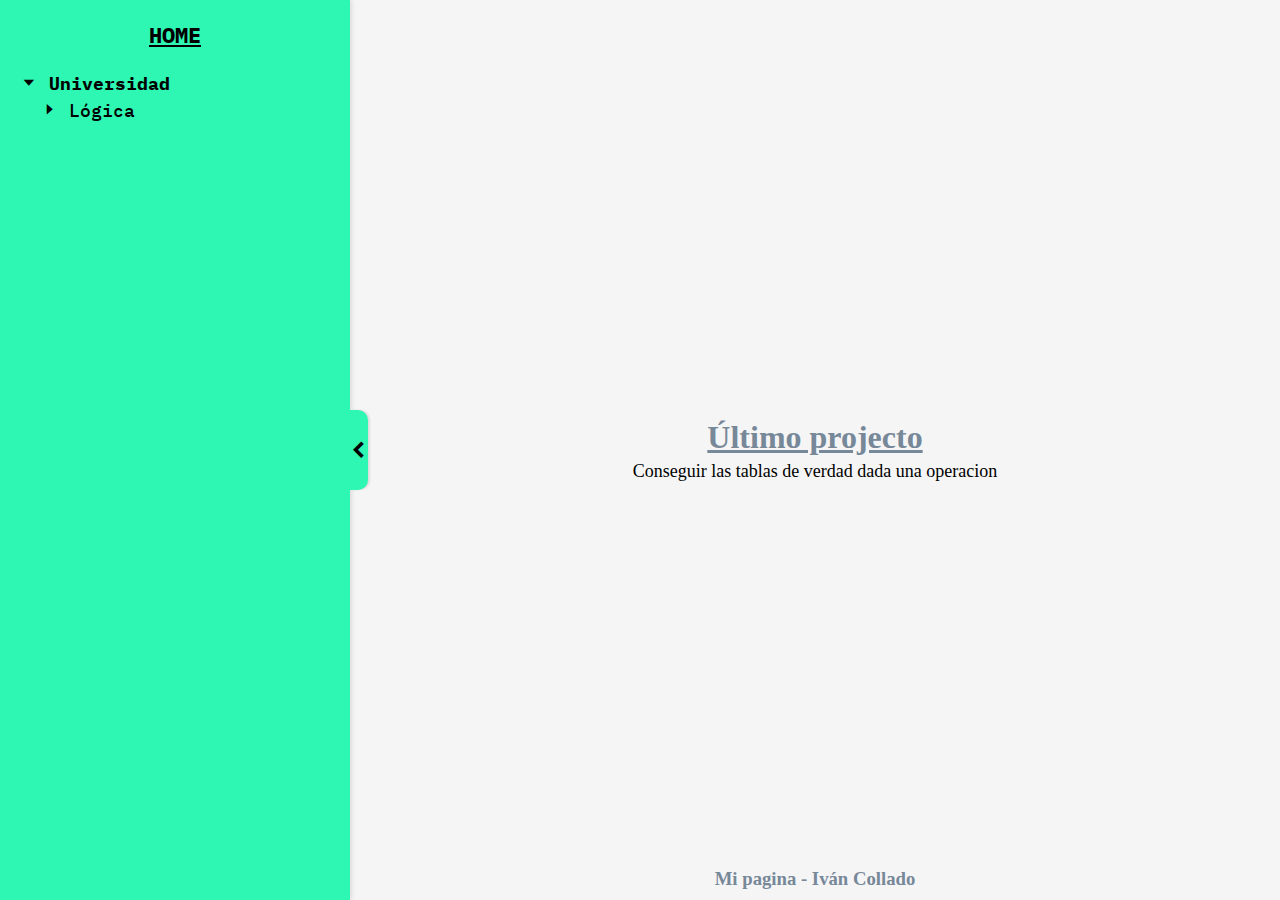
<file: index.html>
<!DOCTYPE html>
<html lang="en">
<head>
    <meta charset="UTF-8">
    <meta name="viewport" content="width=device-width, initial-scale=1.0">

    <!-- Estilos -->
    <link rel="stylesheet" href="/css/base.css">
    <link rel="stylesheet" href="/css/menu.css">
    <link rel="stylesheet" href="/style.css">

    <!-- Fuente -->
    <link rel="preconnect" href="https://fonts.googleapis.com">
    <link rel="preconnect" href="https://fonts.gstatic.com" crossorigin>
    <link href="https://fonts.googleapis.com/css2?family=IBM+Plex+Mono:wght@400;500;700&display=swap" rel="stylesheet">

    <!-- Iconos -->
    <link href='https://unpkg.com/boxicons@2.1.4/css/boxicons.min.css' rel='stylesheet'>
    <!--         -->


    <title>Ivan Collado</title>
</head>
<body>
    <header>
        <nav>
            <a class="centered-title" href="/index.html">HOME</a><br>
            <ul>
                <li>
                    <input type="checkbox" id="Universidad" checked="checked" onchange="rotateMenuIcon(this)">
                    <label for="Universidad">
                        <span>
                            <i class='bx bx-caret-right rotatedIcon' ></i>
                            Universidad
                        </span>
                    </label>

                    <ul class="University">
                        <li>
                            <input type="checkbox" id="Logica" onchange="rotateMenuIcon(this)">
                            <label for="Logica" id="Logica">
                                <span style="font-weight:500;">
                                    <i class='bx bx-caret-right bx-rotate-0' id="iconLogic"></i>
                                    Lógica
                                </span>
                            </label>
                            <ul class="Logica">
                                <li>
                                    <div class="link">
                                        <span style="font-size: 14px;">●</span> <a href="/universidad/logica/logica-proposicional.html">Lógica proposicional</a>
                                    </div>
                                </li>
                            </ul>               
                        </li>
                    </ul>  
                </li>
            </ul>
        </nav>
        <button class="slide" onclick="toggleNav()"><i id="menuIcon" style="font-size:28px" class='bx bxs-chevron-left'></i></button> <!-- Add icon and rotate it-->
    </header>
    <main>
        <h1><a style="text-decoration: underline; color:lightslategrey;"  href="/universidad/logica/logica-proposicional.html">Último projecto</a></h1>
        <p>Conseguir las tablas de verdad dada una operacion</p>

        <h3>Mi pagina - Iván Collado</h3>
    </main>

<script src="js/assets/menu.js"></script>
</body>
</html>
</file>
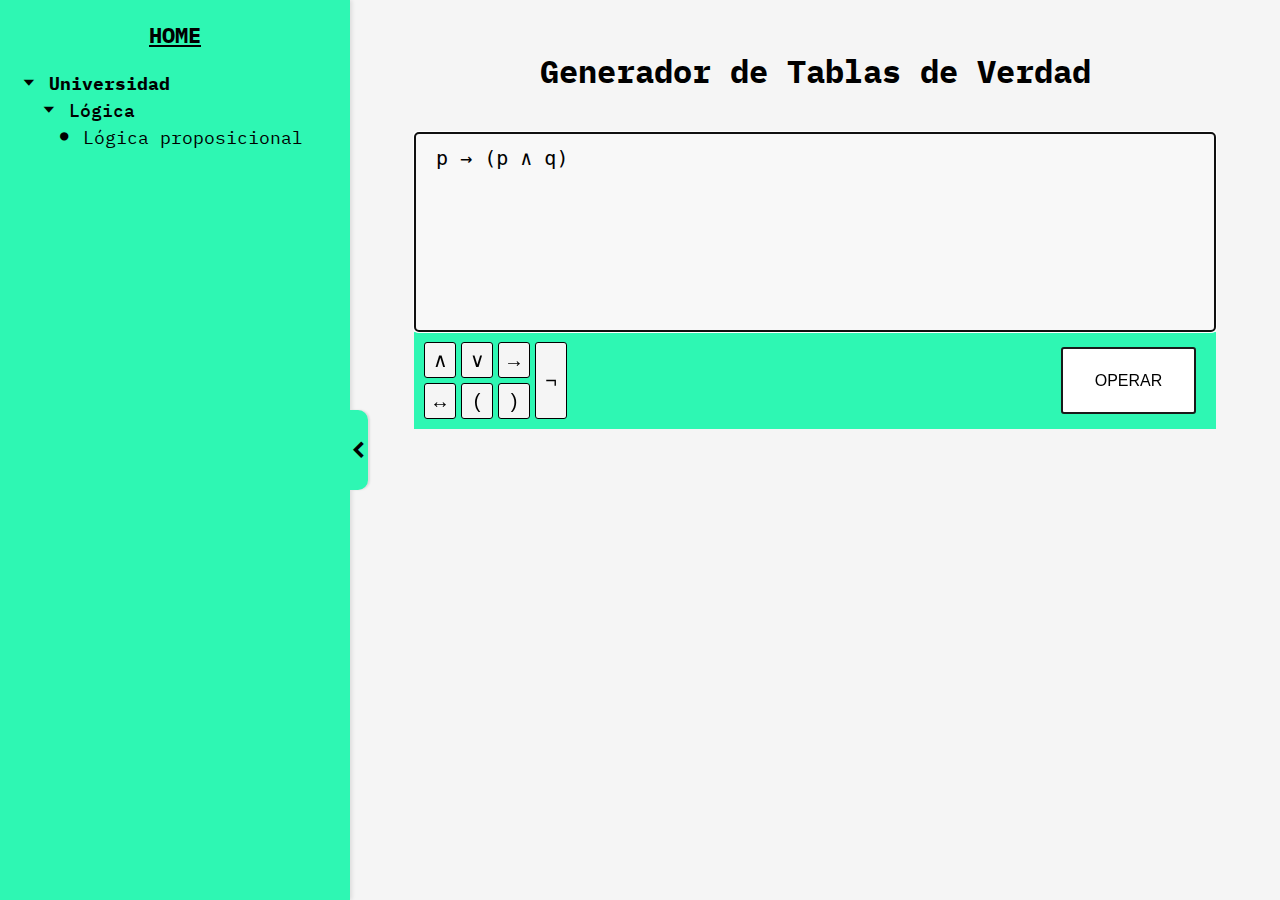
<file: universidad/logica/logica-proposicional.html>
<!DOCTYPE html>
<html lang="en">
<head>
    <meta charset="UTF-8">
    <meta name="viewport" content="width=device-width, initial-scale=1.0">
    
    <!-- Estilos -->
    <link rel="stylesheet" href="/css/base.css">
    <link rel="stylesheet" href="assets/logica-proposicional/style.css">
    <link rel="stylesheet" href="assets/logica-proposicional/table.css">
    <link rel="stylesheet" href="/css/menu.css">

    <!-- Fuente -->
    <link rel="preconnect" href="https://fonts.googleapis.com">
    <link rel="preconnect" href="https://fonts.gstatic.com" crossorigin>
    <link href="https://fonts.googleapis.com/css2?family=IBM+Plex+Mono:wght@400;500;700&display=swap" rel="stylesheet">

    <!-- Iconos -->
    <link href='https://unpkg.com/boxicons@2.1.4/css/boxicons.min.css' rel='stylesheet'>
    <!--         -->
    
    <title>Ivan Collado - Logica Proposicional</title>
    
</head>
<body>
    <header>
        <nav>
            <a class="centered-title" href="/index.html">HOME</a><br>  
            <ul>
                <li>
                    <input type="checkbox" id="Universidad" checked="checked" onchange="rotateMenuIcon(this)">
                    <label for="Universidad">
                        <span>
                            <i class='bx bx-caret-right rotatedIcon' ></i>
                            Universidad
                        </span>
                    </label>

                    <ul class="University">
                        <li>
                            <input type="checkbox" id="Logica" checked="checked" onchange="rotateMenuIcon(this)">
                            <label for="Logica" id="Logica">
                                <span style="font-weight:500;">
                                    <i class='bx bx-caret-right rotatedIcon' id="iconLogic"></i>
                                    Lógica
                                </span>
                            </label>
                            <ul class="Logica">
                                <li class="selected">
                                    <div class="link">
                                        <span style="font-size: 14px;">●</span> <a href="/universidad/logica/logica-proposicional.html">Lógica proposicional</a>
                                    </div>                                
                                </li>
                            </ul>               
                        </li>
                    </ul>  
                </li>
            </ul>
        </nav>
        <button class="slide" onclick="toggleNav()"><i id="menuIcon" style="font-size:28px" class='bx bxs-chevron-left'></i></button> <!-- Add icon and rotate it-->
    </header>

    <main>
        <div class="app">
            <h1>Generador de Tablas de Verdad</h1>
            <section class="main">
                <textarea id="main" onblur="this.focus()" autofocus>p → (p ∧ q)</textarea> <!--{¬p ∧ ¬¬(((q ∧ r) ∧ ¬p) ∧ s), p ∧ x} ⊨ q-->
            </section>
            <section class="elements">
                <div class="symbols">
                    <div class="operators">
                        <button class="negation" onclick="insertDataTextarea(this.textContent)">¬</button>
                        <button onclick="insertDataTextarea(this.textContent)">∧</button>
                        <button onclick="insertDataTextarea(this.textContent)">∨</button>
                        <button onclick="insertDataTextarea(this.textContent)">→</button>
                        <button onclick="insertDataTextarea(this.textContent)">↔</button>
                        <button onclick="insertDataTextarea(this.textContent)">(</button>
                        <button onclick="insertDataTextarea(this.textContent)">)</button>
                    </div>
                </div>
                <div class="button">
                    <button onclick="getText()">OPERAR</button>
                </div>
            </section>
            <section id="result" class="results"></div>
        </div>
    </main>

    <!-- Script modulos-->
    <script src="/js/modules/PropositionalLogic.js"></script>
    <script src="/js/modules/CreateTable.js"></script>
    <!------------------->

    <!-- Scripts pagina -->
    <script src="assets/logica-proposicional/logic.js"></script>
    <script src="/js/assets/menu.js"></script>
    <!------------------>

</body>
</html>
</file>
<file: css/base.css>
*{
    margin: 0;
    padding: 0;
    box-sizing: border-box;
}

:root {
    --menu-color: #2EF7B3;
    --main-color: #F5F5F5; 
    --button-color: #FFFFFF;
    --font-color: #000000;
}


body{
    width: 100vw;
    height: 100vh;

    display:flex;
    flex-direction: row;
    
    color: var(--font-color);
}

header{
    position: relative;
    left: 0;
    top: 0;

    width: min(350px, 30vw);
    min-width: 230px;
    height: 100%;

    background-color: var(--menu-color);
    margin-right: 25px;

    transition: left ease-in-out .2s;
    box-shadow: 2px 0px 4px 0px rgba(0,0,0,0.1);
    z-index: 1;

}

.toggle{
    left: calc(0px - max(min(350px, 30vw), 230px));
}


main{
    position: absolute;
    margin-left: min(350px, 30vw);
    width: calc(100vw - min(350px, 30vw));
    height: 100%;

    transition: margin ease-in-out .2s, width ease-in-out .2s;
    background-color: var(--main-color);

    z-index: 0;
}

.extend{
    margin-left: 0;
    width: 100%;
}

@media (max-width: 1000px){

    header{
        width: min(350px, 40vw);
        left: calc(0px - max(min(350px, 40vw), 230px))
    }


    .toggle{
        left: 0;
    }

    main{
        margin: 0;
        width: 100%
    }
}

/*
body{
    width: 100vw;
    height: 100vh;

    display:flex;
    flex-direction: row;
    
    color: var(--font-color);
}

header{
    width: min(305px, 30vw);
    min-width: 225px;
    height: 100%;

    background-color: var(--menu-color);
    position: relative;

    transition: translate ease-in-out .5s;
}


header.toggle{
    
    translate: max(-305px, -30vw);
}



main{
    width: 100%;
    height: 100%;
    background-color: var(--main-color);
    z-index: -2;

    transition: translate ease-in-out .5s;
}

main.extended{
    width: 100vw;
}



@media (max-width:768px){

    header{
        left: -225px;
    }

    header.toggle{
        translate: 225px;
        box-shadow: 2px 0px 4px 0px rgba(0,0,0,0.1);
    }

    main{
        width: 100%;
        position: absolute;

    }


}*/
</file>
<file: css/menu.css>
nav{
    padding-top: 20px;
    width: 100%;
    height: 100%;

    font-size: 18px;
    font-family: 'IBM Plex Mono', monospace;
}

i{
    transition-property: transform;
    transition-duration: .2s;
}

.rotatedIcon {
    transform: rotate(90deg);
}

input[type="checkbox"] {
    opacity: 0;
    position: absolute;
}

nav label{
    display: inline-block;
    width: 100%;

    margin-bottom: 4px;
    cursor: pointer;
}

li div.link{
    display: flex;
    gap: 15px;
    width: 100%;
}

ul.University, ul.Logica{
    opacity: 0;
    transform: scaleY(0);

    transition: transform 100ms, opacity 100ms;
    transform-origin: top;

}

input[type="checkbox"]#Universidad:checked ~ ul.University{
    opacity: 1;
    transform: scaleY(1);

}

input[type="checkbox"]#Logica:checked ~ ul.Logica{
    opacity: 1;
    transform: scaleY(1)    
}


li{
    margin-left: 10px;
    list-style: none;
}

ul{
    
    margin-left:10px;
}

li span{
    font-weight: bold;
    
}


a{
    text-decoration: none;
    color: var(--font-color);
}

a.centered-title{
    display:block;
    margin-left: 0px;

    font-size: 22px;
    font-weight: bold;

    text-decoration: underline;
    text-align: center;
}

button.slide{
    position: absolute;
    right: -18px;
    top:0;
    bottom: 0;

    margin: auto;

    height: 80px;
    width: 18px;

    border: 0;
    border-radius: 0 10px 10px 0;
    
    display: flex;
    flex-direction: column;
    align-items: center;
    justify-content: center;

    background-color: var(--menu-color);
    
    box-shadow: 2px 0px 2px 0px rgba(0,0,0,0.1);
    z-index: 1;
}

.resize-animation-stopper *{
    transition: none !important;
}
 
.bxs-chevron-left{
    transition: rotate ease-in .2s;
}

.rotatedNavArrow{
    rotate: 180deg;
}



@media (max-width: 1000px){

    .bxs-chevron-left{
        rotate: 180deg;
    }

    .rotatedNavArrow{
        rotate: 360deg;
    }


}
</file>
<file: style.css>
main{
    display: flex;
    flex-direction: column;

    justify-content: center;
    align-items: center;
}

p{
    margin-top: 5px;
    font-size: 18px;
}


h3{
    position: absolute;
    bottom: 10px;

    color:lightslategrey;
}
</file>
<file: universidad/logica/assets/logica-proposicional/style.css>
* {
    margin: 0;
    padding: 0;
    box-sizing: border-box;

}


div.app{

    width: 100%;
    height: 100%;

    padding: 50px 5vw;
    overflow-y: auto;
}

h1{
    text-align: center;
    margin-bottom: 40px;
    font-family: 'IBM Plex Mono', monospace;
}


section.main{

    width: 100%;
    height: 30%;
    max-height: 200px;

    display: flex;
}


textarea{
    width: 100%;
    height: 100%;
    
    padding: 12px 20px;
    border: 2px solid #ccc;
    border-radius: 4px;

    background-color: #f8f8f8;
    
    font-size: 20px;
    resize: none;

}


div.containAll{
    width: 15%;
    height: 100%;
    min-width: 175px;

    display: flex;
    flex-direction: column;
    justify-content: space-between;
    background-color: var(--menu-color);
    align-items: center;

}


div.container{
    width: 100%;
    height: 90%;

    overflow-y: auto;

    padding:20px;
}


section.elements{

    width: 100%;
    height: auto;

    background-color: var(--menu-color);

    display: flex;
    flex-direction: row;
    
    padding:10px 0px 10px 10px;

}

section.elements div.symbols{
    width: 90%;
    height: 100%;

    display: flex;
}

section.elements div.symbols div.operators{
    grid-template-columns: 1fr 1fr 1fr 1fr;
    grid-template-rows: 1fr 1fr;
    gap: 5px 5px;
    grid-auto-flow: row;
    grid-template-areas:
      ". . . negation "
      ". . . negation";
}

section.elements div.symbols div.operators button{
    font-size: 20px;
    padding:5px;

    background-color: var(--main-color);
    border: .5px solid black;
    border-radius: 3px;

}

section.elements div.symbols div.operators button:last-child{

    height: 100%;
}


section.elements div.symbols div.variables{
    width: 50%;
    height: 100%;
}

section.elements div.button{
    width: 15%;
    height: auto;
    min-width: 175px;
    
    padding:5px 20px;
}

section.elements div.button button{
    width: 100%;
    height: 100%;

    background-color: var(--button-color);
    border: 2px solid rgb(26, 26, 26);

    border-radius: 3px;
    transition: all .2s ease-in-out;

    font-size: 16px;
    font-weight: 500;

}

section.elements div.button button:hover{
    transform: scale(102%);
}

.operators {  display: grid;}

.negation { grid-area: negation;}

section.results{
    display:flex;

    align-items: center;
    /*justify-content: center;*/

    height: auto;
    margin-top:50px;
    overflow-x: auto;

    margin-bottom: 100px;
}
</file>
<file: universidad/logica/assets/logica-proposicional/table.css>
table{
    
    width: 100%;
    background-color: var(--menu-color);
    border: 2px solid black;

}


td, th{
    padding: 10px 10px;
    text-align: center;

    border: 1px solid black;
}


th{
    white-space: nowrap;
    border: 2px solid black;
    font-size: 24px;
    font-weight: 600;

}


td{
    font-size: 16px;
}



table, th, td{
    border-collapse: collapse;
}
</file>
